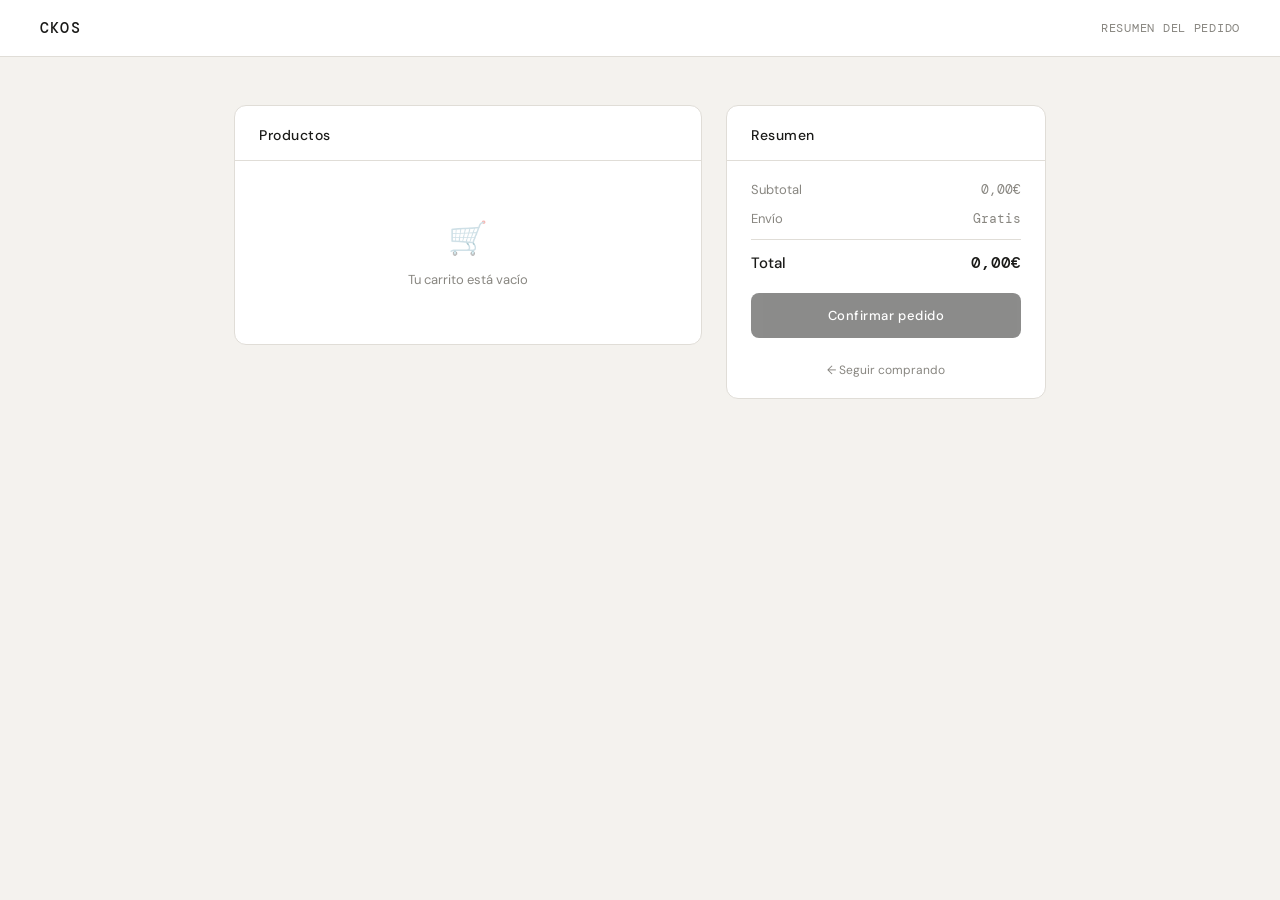
<file: tienda/src/main/java/com/tfg/tienda/frontend/checkout.html>
<!DOCTYPE html>
<!--
  checkout.html — Página de confirmación de pedido

  Página autónoma: NO carga app.js. Tiene su propio CSS (inline) y JS (inline)
  para evitar dependencias del estado global del carrito de app.js durante el pago.

  Flujo:
    1. pintarResumen()   → lee localStorage["carrito"] y dibuja los items con animación
    2. realizarPedido()  → POST /pedidos/nuevo con { usuarioId, lineas[] }
                           Muestra spinner en el botón durante la petición
                           En éxito: limpia carrito y redirige a index.html tras 2s
                           En error: muestra toast rojo con el mensaje del servidor

  Componentes visuales:
    .checkout-layout     → grid 2 columnas (items | resumen); 1 columna en móvil ≤640px
    .summary-card        → sticky: permanece visible al hacer scroll en pantallas largas
    .toast               → notificación flotante (success / error) con transición CSS
    .btn-confirmar       → estado loading: oculta texto y muestra spinner SVG via CSS
-->
<!DOCTYPE html>
<html lang="es">
<head>
  <meta charset="UTF-8">
  <meta name="viewport" content="width=device-width, initial-scale=1.0">
  <title>Checkout — CKOS</title>
  <link rel="preconnect" href="https://fonts.googleapis.com">
  <link href="https://fonts.googleapis.com/css2?family=DM+Mono:wght@400;500&family=DM+Sans:wght@300;400;500&display=swap" rel="stylesheet">
  <style>
    *, *::before, *::after { box-sizing: border-box; margin: 0; padding: 0; }

    :root {
      --bg: #f4f2ee;
      --surface: #ffffff;
      --border: #e0ddd7;
      --text: #1a1a18;
      --muted: #888680;
      --accent: #1a1a18;
      --accent-hover: #333330;
      --success: #2a7a4b;
      --danger: #c0392b;
      --mono: 'DM Mono', monospace;
      --sans: 'DM Sans', sans-serif;
    }

    body {
      font-family: var(--sans);
      background: var(--bg);
      color: var(--text);
      min-height: 100vh;
      padding: 0;
    }

    /* ===== HEADER ===== */
    .checkout-header {
      background: var(--surface);
      border-bottom: 1px solid var(--border);
      padding: 18px 40px;
      display: flex;
      align-items: center;
      justify-content: space-between;
    }

    .checkout-header .logo {
      font-family: var(--mono);
      font-size: 15px;
      font-weight: 500;
      letter-spacing: .08em;
      text-decoration: none;
      color: var(--text);
    }

    .checkout-header .step-label {
      font-size: 12px;
      color: var(--muted);
      font-family: var(--mono);
      letter-spacing: .06em;
    }

    /* ===== LAYOUT ===== */
    .checkout-layout {
      max-width: 860px;
      margin: 48px auto;
      padding: 0 24px;
      display: grid;
      grid-template-columns: 1fr 320px;
      gap: 24px;
      align-items: start;
    }

    /* ===== CARD ===== */
    .card {
      background: var(--surface);
      border: 1px solid var(--border);
      border-radius: 12px;
      overflow: hidden;
    }

    .card-header {
      padding: 20px 24px 16px;
      border-bottom: 1px solid var(--border);
      display: flex;
      align-items: baseline;
      gap: 10px;
    }

    .card-header h2 {
      font-size: 14px;
      font-weight: 500;
      letter-spacing: .04em;
    }

    .card-header .count {
      font-family: var(--mono);
      font-size: 11px;
      color: var(--muted);
    }

    /* ===== ITEMS ===== */
    #resumenItems {
      padding: 8px 0;
    }

    .checkout-item {
      display: grid;
      grid-template-columns: 1fr auto auto;
      align-items: center;
      gap: 16px;
      padding: 14px 24px;
      border-bottom: 1px solid var(--border);
      animation: fadeIn .25s ease both;
    }

    .checkout-item:last-child { border-bottom: none; }

    @keyframes fadeIn {
      from { opacity: 0; transform: translateY(6px); }
      to   { opacity: 1; transform: translateY(0); }
    }

    .item-nombre {
      font-size: 13px;
      font-weight: 500;
      color: var(--text);
      line-height: 1.4;
    }

    .item-variante {
      font-size: 11px;
      color: var(--muted);
      font-family: var(--mono);
      margin-top: 2px;
    }

    .item-cantidad {
      font-family: var(--mono);
      font-size: 12px;
      color: var(--muted);
      background: var(--bg);
      border-radius: 20px;
      padding: 3px 10px;
      white-space: nowrap;
    }

    .item-precio {
      font-family: var(--mono);
      font-size: 13px;
      font-weight: 500;
      color: var(--text);
      white-space: nowrap;
      text-align: right;
    }

    /* ===== CARRITO VACÍO ===== */
    .empty-state {
      padding: 48px 24px;
      text-align: center;
      color: var(--muted);
      font-size: 13px;
    }

    .empty-state .empty-icon {
      font-size: 32px;
      margin-bottom: 12px;
      opacity: .4;
    }

    /* ===== RESUMEN LATERAL ===== */
    .summary-card {
      position: sticky;
      top: 24px;
    }

    .summary-rows {
      padding: 20px 24px;
      display: flex;
      flex-direction: column;
      gap: 12px;
    }

    .summary-row {
      display: flex;
      justify-content: space-between;
      align-items: center;
      font-size: 13px;
      color: var(--muted);
    }

    .summary-row.total {
      padding-top: 12px;
      border-top: 1px solid var(--border);
      color: var(--text);
      font-weight: 500;
      font-size: 15px;
    }

    .summary-row .val {
      font-family: var(--mono);
      font-size: 13px;
    }

    .summary-row.total .val {
      font-size: 16px;
      font-weight: 500;
    }

    /* ===== BOTÓN CONFIRMAR ===== */
    .btn-confirmar {
      display: block;
      width: calc(100% - 48px);
      margin: 0 24px 24px;
      padding: 14px;
      background: var(--accent);
      color: white;
      font-family: var(--sans);
      font-size: 13px;
      font-weight: 500;
      letter-spacing: .04em;
      border: none;
      border-radius: 8px;
      cursor: pointer;
      transition: background .18s ease, transform .12s ease;
      position: relative;
      overflow: hidden;
    }

    .btn-confirmar:hover:not(:disabled) {
      background: var(--accent-hover);
      transform: translateY(-1px);
    }

    .btn-confirmar:active:not(:disabled) {
      transform: translateY(0);
    }

    .btn-confirmar:disabled {
      opacity: .5;
      cursor: not-allowed;
    }

    .btn-confirmar .spinner {
      display: none;
      width: 14px;
      height: 14px;
      border: 2px solid rgba(255,255,255,.3);
      border-top-color: white;
      border-radius: 50%;
      animation: spin .7s linear infinite;
      margin: 0 auto;
    }

    @keyframes spin { to { transform: rotate(360deg); } }

    .btn-confirmar.loading .btn-text { display: none; }
    .btn-confirmar.loading .spinner  { display: block; }

    .btn-volver {
      display: block;
      text-align: center;
      font-size: 12px;
      color: var(--muted);
      text-decoration: none;
      padding-bottom: 20px;
      transition: color .15s;
    }

    .btn-volver:hover { color: var(--text); }

    /* ===== TOAST ===== */
    .toast {
      position: fixed;
      bottom: 28px;
      left: 50%;
      transform: translateX(-50%) translateY(80px);
      background: var(--text);
      color: white;
      font-size: 13px;
      padding: 12px 22px;
      border-radius: 8px;
      transition: transform .3s ease, opacity .3s ease;
      opacity: 0;
      z-index: 9999;
      white-space: nowrap;
    }

    .toast.show {
      transform: translateX(-50%) translateY(0);
      opacity: 1;
    }

    .toast.error { background: var(--danger); }
    .toast.success { background: var(--success); }

    /* ===== RESPONSIVE ===== */
    @media (max-width: 640px) {
      .checkout-layout {
        grid-template-columns: 1fr;
        margin: 24px auto;
      }
      .summary-card { position: static; }
      .checkout-header { padding: 16px 20px; }
    }
  </style>
</head>
<body>

  <header class="checkout-header">
    <a href="index.html" class="logo">CKOS</a>
    <span class="step-label">RESUMEN DEL PEDIDO</span>
  </header>

  <div class="checkout-layout">

    <!-- Columna izquierda: lista de productos -->
    <div class="card">
      <div class="card-header">
        <h2>Productos</h2>
        <span class="count" id="itemCount"></span>
      </div>
      <div id="resumenItems"></div>
    </div>

    <!-- Columna derecha: totales + confirmar -->
    <div class="card summary-card">
      <div class="card-header">
        <h2>Resumen</h2>
      </div>
      <div class="summary-rows">
        <div class="summary-row">
          <span>Subtotal</span>
          <span class="val" id="subtotalVal">0,00€</span>
        </div>
        <div class="summary-row">
          <span>Envío</span>
          <span class="val">Gratis</span>
        </div>
        <div class="summary-row total">
          <span>Total</span>
          <span class="val" id="totalVal">0,00€</span>
        </div>
      </div>

      <button class="btn-confirmar" id="btnConfirmar" onclick="realizarPedido()">
        <span class="btn-text">Confirmar pedido</span>
        <span class="spinner"></span>
      </button>
      <a href="index.html" class="btn-volver">← Seguir comprando</a>
    </div>

  </div>

  <div class="toast" id="toast"></div>

  <script>
    const BASE_URL = "http://localhost:8080";

    function checkAuth() {
      const data = localStorage.getItem("usuario");
      return data ? JSON.parse(data) : null;
    }

    // ===== CARGAR CARRITO =====
    function cargarCarrito() {
      const data = localStorage.getItem("carrito");
      return data ? JSON.parse(data) : [];
    }

    // ===== PINTAR RESUMEN =====
    function pintarResumen() {
      const carrito = cargarCarrito();
      const cont = document.getElementById("resumenItems");
      const itemCount = document.getElementById("itemCount");
      cont.innerHTML = "";

      if (carrito.length === 0) {
        cont.innerHTML = `
          <div class="empty-state">
            <div class="empty-icon">🛒</div>
            <p>Tu carrito está vacío</p>
          </div>`;
        document.getElementById("btnConfirmar").disabled = true;
        itemCount.textContent = "";
        return;
      }

      let total = 0;
      const totalItems = carrito.reduce((acc, i) => acc + i.cantidad, 0);
      itemCount.textContent = totalItems + (totalItems === 1 ? " artículo" : " artículos");

      carrito.forEach((item, i) => {
        const subtotal = item.precio * item.cantidad;
        total += subtotal;

        const div = document.createElement("div");
        div.className = "checkout-item";
        div.style.animationDelay = (i * 0.05) + "s";
        div.innerHTML = `
          <div>
            <div class="item-nombre">${item.nombre}</div>
            ${item.variante ? `<div class="item-variante">${item.variante}</div>` : ""}
          </div>
          <span class="item-cantidad">× ${item.cantidad}</span>
          <span class="item-precio">${subtotal.toFixed(2)}€</span>
        `;
        cont.appendChild(div);
      });

      document.getElementById("subtotalVal").textContent = total.toFixed(2) + "€";
      document.getElementById("totalVal").textContent   = total.toFixed(2) + "€";
    }

    // ===== TOAST =====
    function showToast(msg, type = "") {
      const t = document.getElementById("toast");
      t.textContent = msg;
      t.className = "toast " + type;
      t.classList.add("show");
      setTimeout(() => t.classList.remove("show"), 3500);
    }

    // ===== REALIZAR PEDIDO =====
    function realizarPedido() {
      const carrito = cargarCarrito();
      if (carrito.length === 0) return;

      const usuario = checkAuth();
      if (!usuario) {
        window.location.href = "index.html";
        return;
      }

      const btn = document.getElementById("btnConfirmar");
      btn.classList.add("loading");
      btn.disabled = true;

      const payload = {
        usuarioId: usuario.id,
        lineas: carrito.map(item => ({
          productoId: item.id,
          cantidad: item.cantidad
        }))
      };

      fetch(BASE_URL + "/pedidos/nuevo", {
        method: "POST",
        headers: { "Content-Type": "application/json" },
        body: JSON.stringify(payload)
      })
      .then(res => {
        if (!res.ok) return res.text().then(t => { throw new Error(t) });
        return res.json();
      })
      .then(pedido => {
        localStorage.removeItem("carrito");
        showToast("✓ Pedido #" + pedido.id + " confirmado", "success");
        setTimeout(() => window.location.href = "index.html", 2000);
      })
      .catch(err => {
        console.error(err);
        btn.classList.remove("loading");
        btn.disabled = false;
        showToast("❌ " + (err.message || "Error al procesar el pedido"), "error");
      });
    }

    // Init
    pintarResumen();
  </script>

</body>
</html>
</file>
